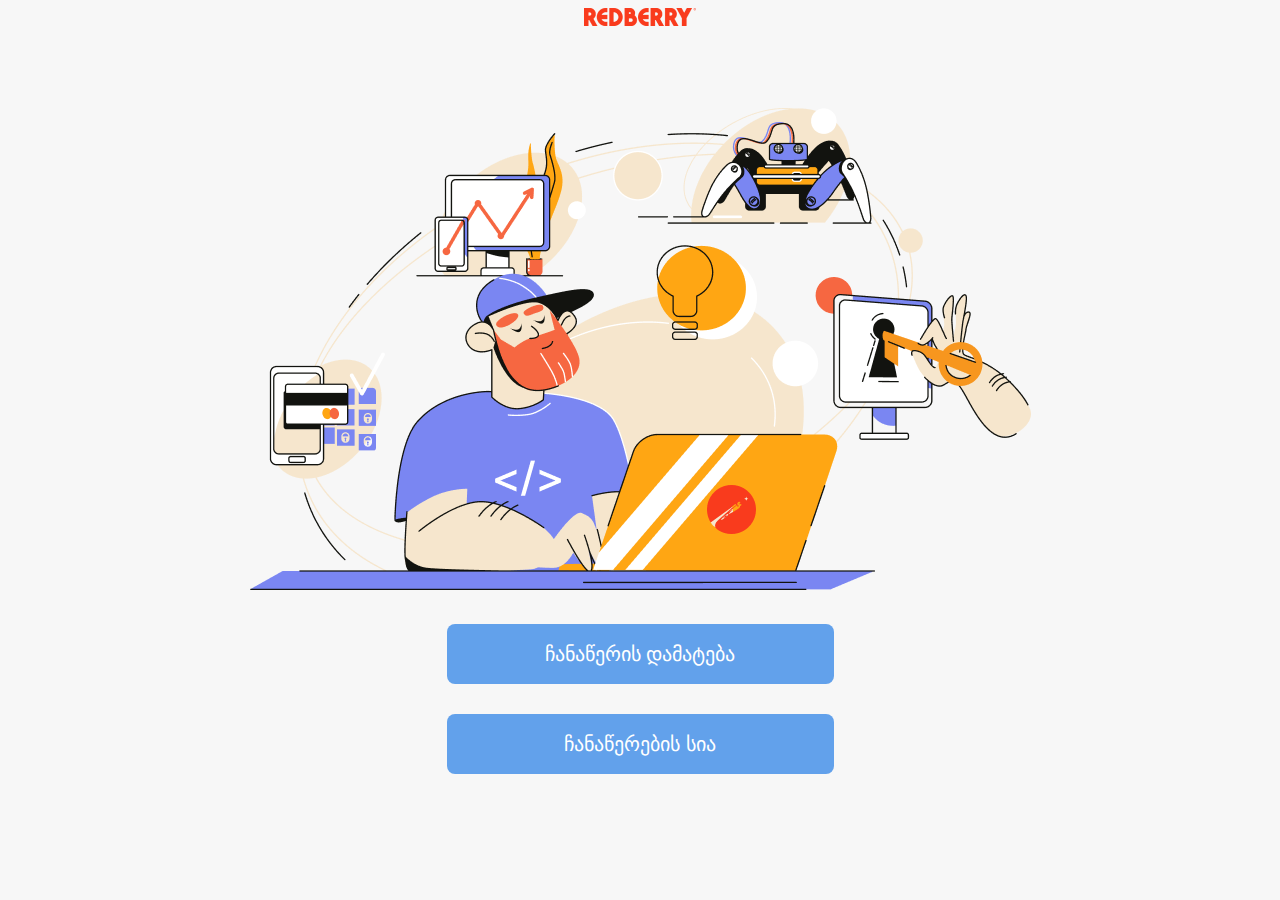
<file: index.html>
<!DOCTYPE html>
<html lang="en" id="mainBackgound">
    <link rel="stylesheet" href="styles.css">
<head>
    <meta charset="UTF-8">
    <meta http-equiv="X-UA-Compatible" content="IE=edge">
    <meta name="viewport" content="width=device-width, initial-scale=1.0">
    <title>Document</title>
    <header>
        <img src="/images/logo.png" alt="something went wrong">
    </header>
</head>
<body>
    <div>
        <img class="backgroundImage" src="/images/main_background.png">
    </div>
    
    <div>
        <a href="employee_info.html">
        <button class="mainButtons" id="addItems">ჩანაწერის დამატება</button></a>
    </div>
    
    <div>
        <button class="mainButtons" id="itemsList">ჩანაწერების სია</button>
    </div>
    
    
</body>
<script src="script.js"></script>
</html>


<!-- id="background" style="background-image: url('/images/main_background.png');" -->
</file>
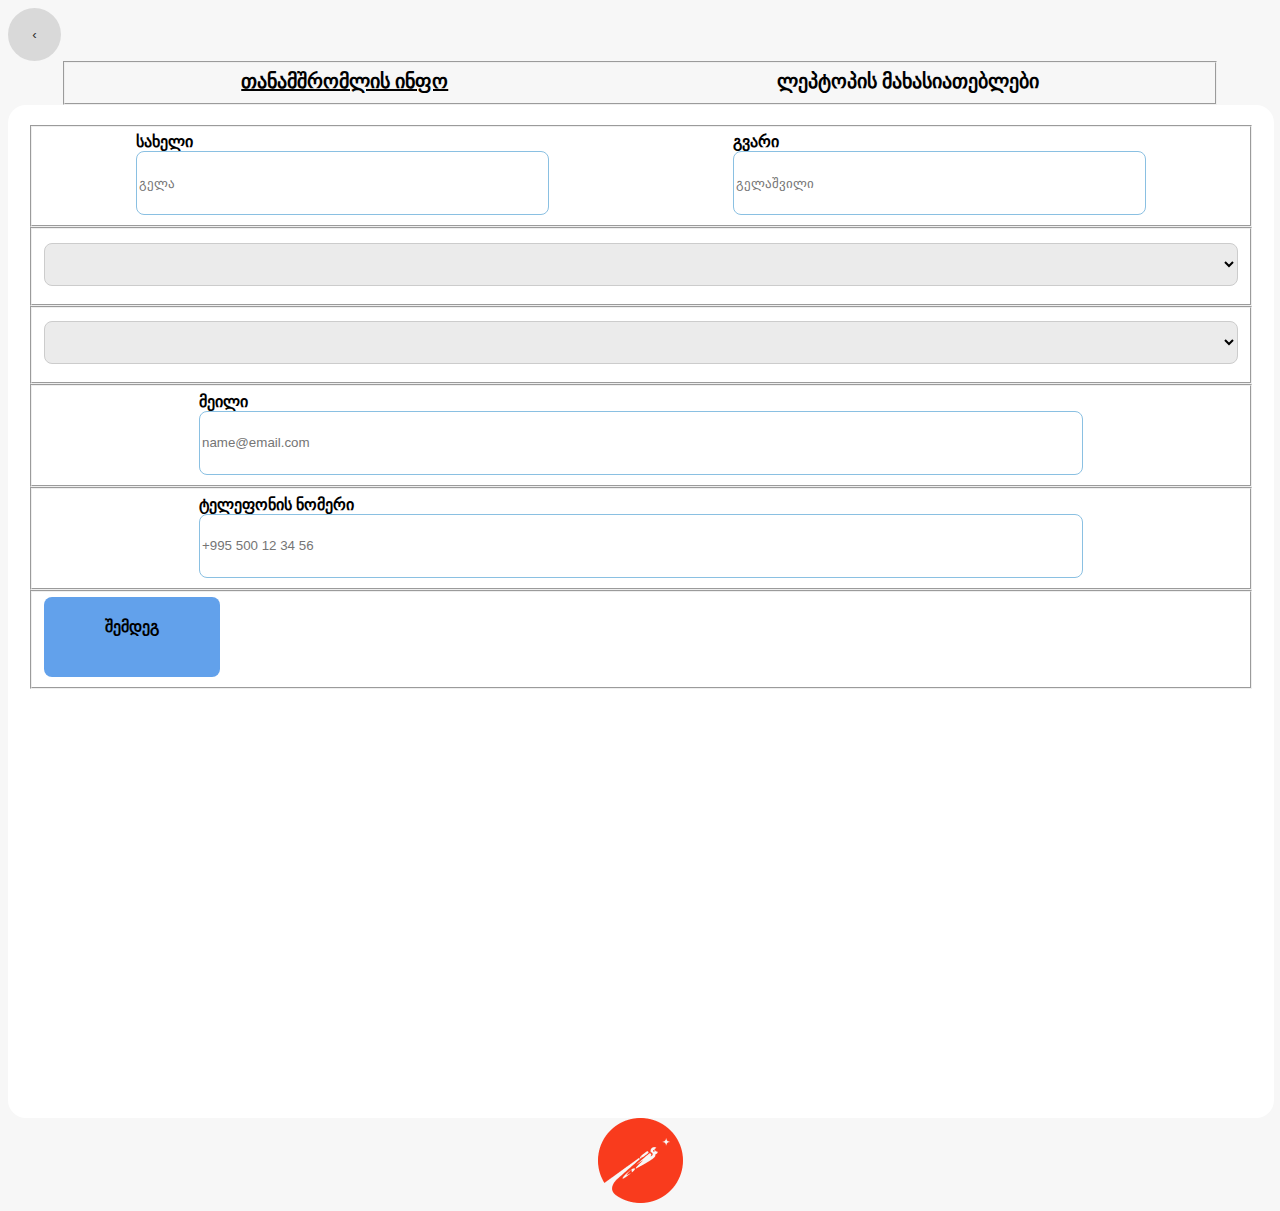
<file: employee_info.html>
<!DOCTYPE html>
<html lang="en">
    <link rel="stylesheet" href="styles.css">
<head>
    <meta charset="UTF-8">
    <meta http-equiv="X-UA-Compatible" content="IE=edge">
    <meta name="viewport" content="width=device-width, initial-scale=1.0">
    <title>Document</title>
</head>
<body>
    <a href="index.html">
        <button class="previous">&#8249;</button>
    </a>

    <fieldset id="title">
            <p1 id="p1Employee">
                <a href="employee_info.html">თანამშრომლის ინფო</a>
            </p1>
            <p1>
                <a href="laptop_info.html">ლეპტოპის მახასიათებლები</a>
            </p1>
    </fieldset>
    <form id="formEmployee">
        <fieldset>
            <section>
                <label>სახელი</label>
                <input type="text" class="input" id="name" placeholder="გელა" value="">
                <small id="smallname" hidden="ture">მინიმუმ 2 სიმბოლო, ქართული ასოები</small>
            </section>

            <section>
                <label>გვარი</label>
                <input type="text" class="input" id="surname" placeholder="გელაშვილი">
                <small id="smallsurname" hidden="ture">მინიმუმ 2 სიმბოლო, ქართული ასოები</small>
            </section>
        </fieldset>

        <fieldset>
            <select id="team_id" required>
                <option value="" disabled selected hidden>თიმი</option>
            </select>
        </fieldset>
        <fieldset>
            <select id="position_id" required>
                <option value="" disabled selected hidden>პოზიცია</option>
            </select>
        </fieldset>

        <fieldset>
            <section>
                <label>მეილი</label>
                <input type="email" class="input" id="email" placeholder="name@email.com">
                <small id="smallemail" hidden="ture">უნდა მთავრდებოდეს @redberry.ge-ით</small>
            </section>
        </fieldset>

        <fieldset>
            <section>
                <label>ტელეფონის ნომერი</label>
                <input type="tel" class="input" id="phone_number" placeholder="+995 500 12 34 56">
                <small id="smallphone_number" hidden="ture">უნდა აკმაყოფილებდეს ქართული მობ-ნომრის ფორმატს</small>
            </section>
        </fieldset>

        <fieldset>
            <a href="laptop_info.html">
               <div class="next">შემდეგ</div>
            </a>
        </fieldset>
    </form>
</body>
<footer>
    <img id="lowerLogo" src="/images/logo_footer.png" alt="Can't load image">
</footer>
<script src="script.js"></script>
</html>
</file>
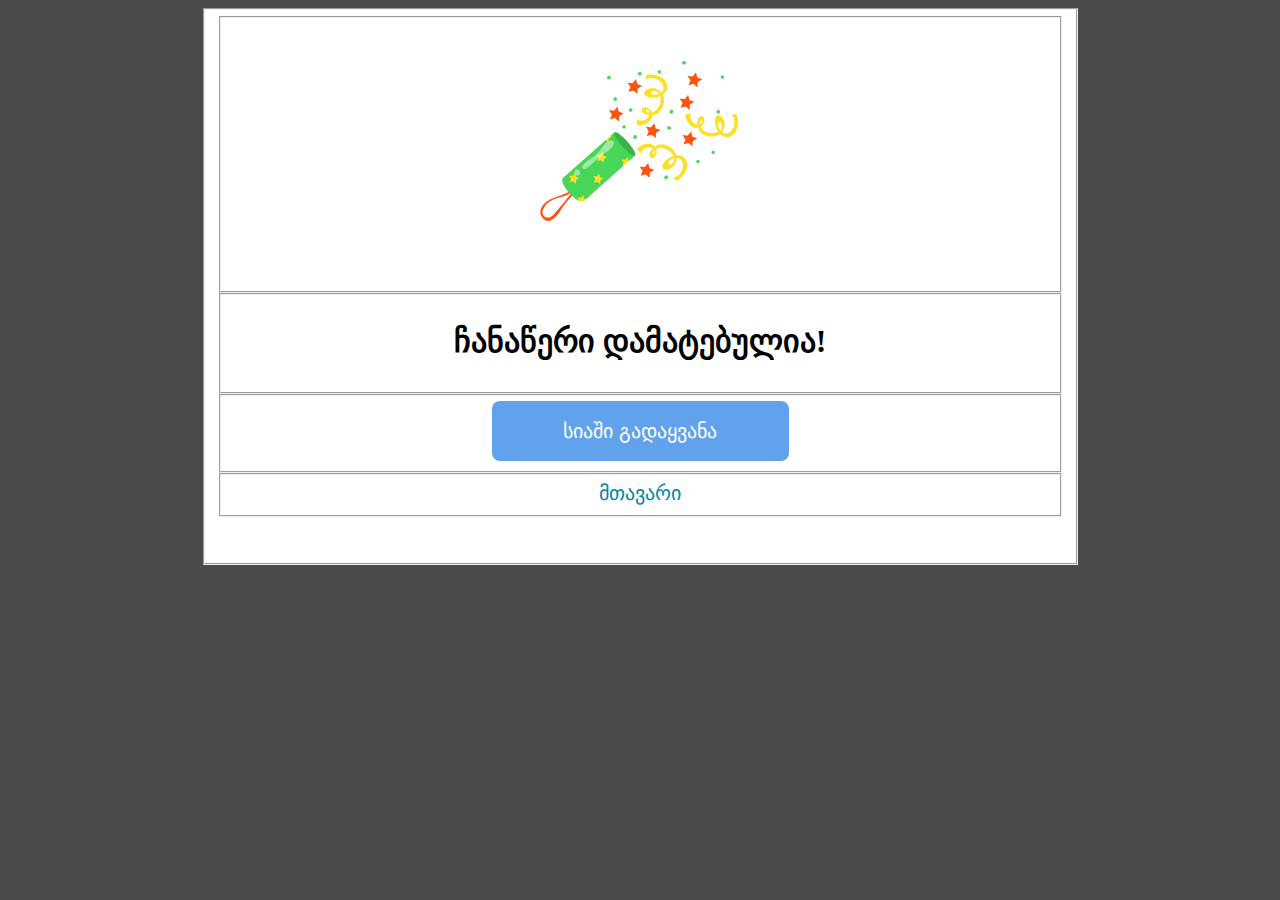
<file: finish.html>
<!DOCTYPE html>
<html lang="en">
    <link rel="stylesheet" href="styles.css">
<head>
    <meta charset="UTF-8">
    <meta http-equiv="X-UA-Compatible" content="IE=edge">
    <meta name="viewport" content="width=device-width, initial-scale=1.0">
    <title>Document</title>
</head>
<body id="finishPage">

    <fieldset id="successPopup">
        <fieldset>
            <img src="/images/success.png" alt="Can't load image" class="successPopup">
        </fieldset>

        <fieldset>
            <h1 class="successPopup">
                ჩანაწერი დამატებულია!
            </h1>
        </fieldset>

        <fieldset>
            <button class="successPopup">
                <p2>
                    სიაში გადაყვანა
                </p2>
            </button>
        </fieldset>
        
        <fieldset>
            <a href="index.html" class="successPopup" id="mainButtonOnFinish">
                მთავარი
            </a>
        </fieldset>
        
    </fieldset>
    
</body>
<script src="script.js"></script>
</html>
</file>
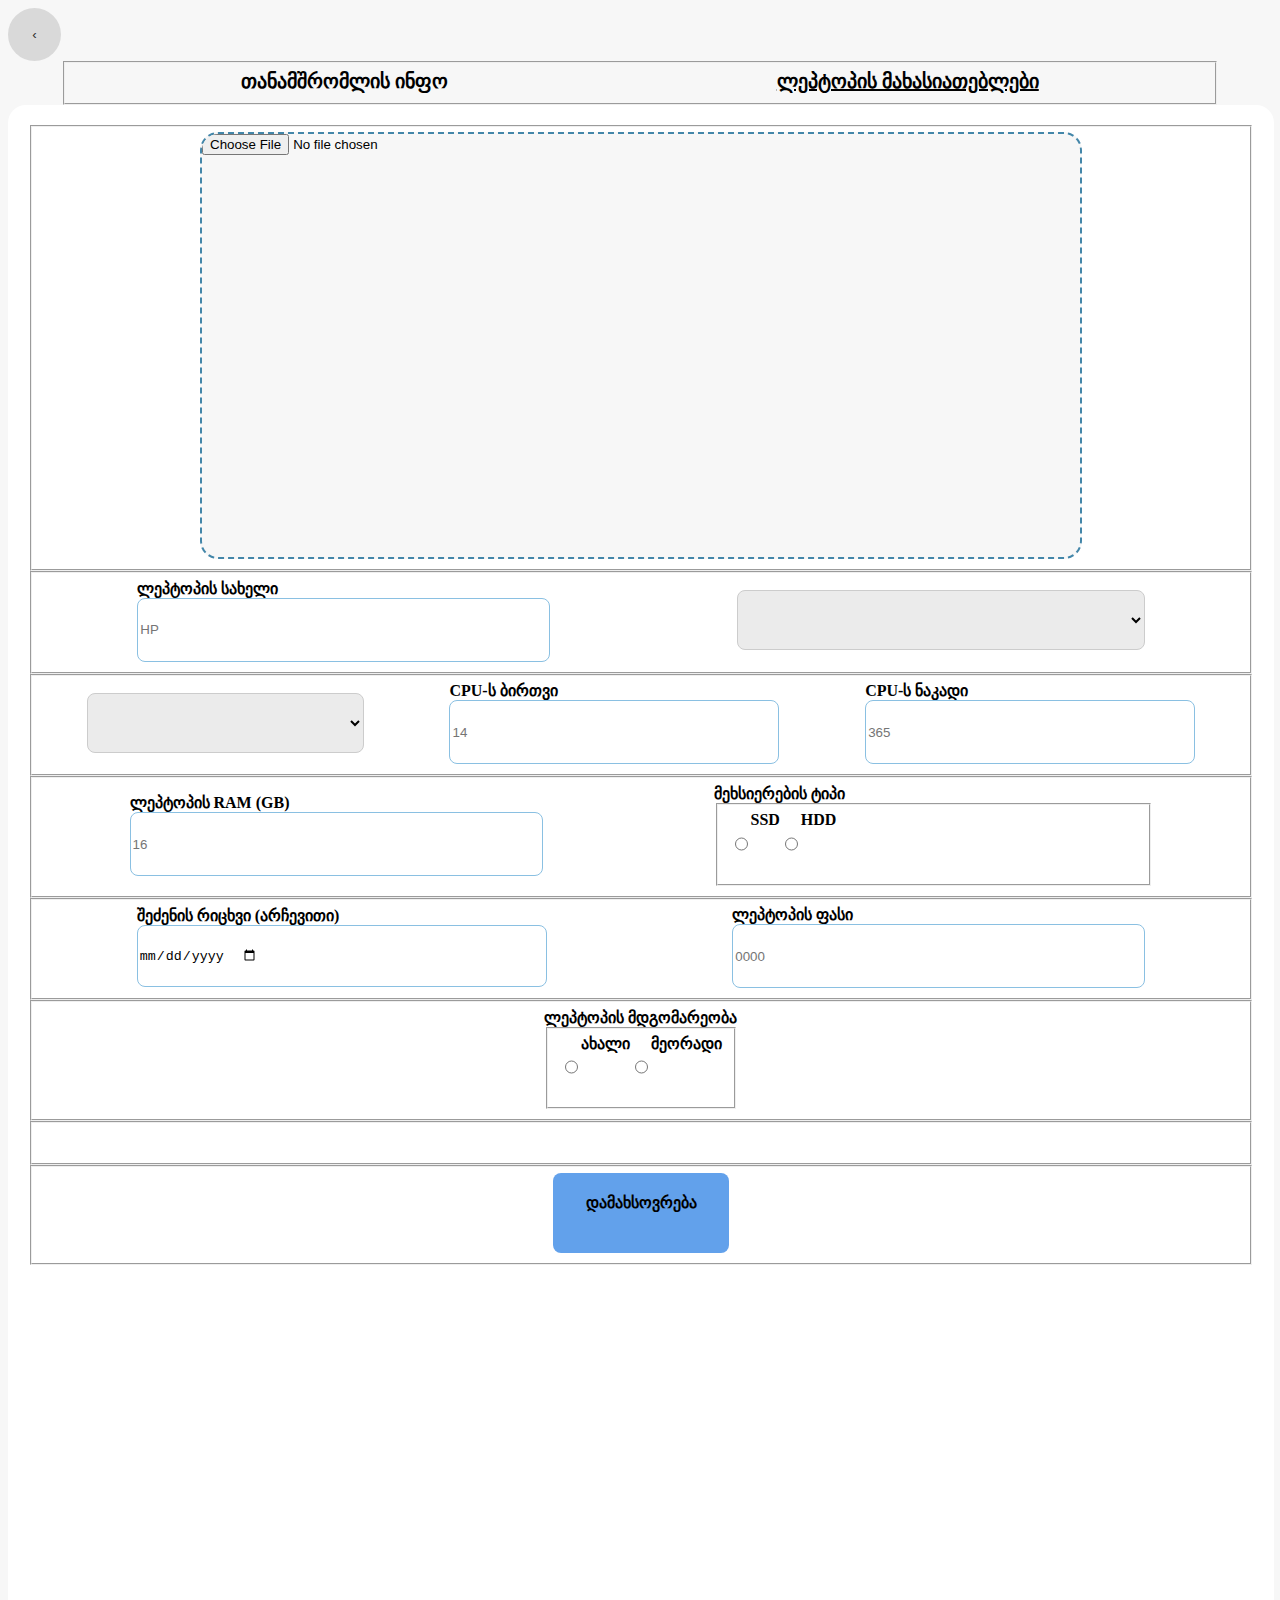
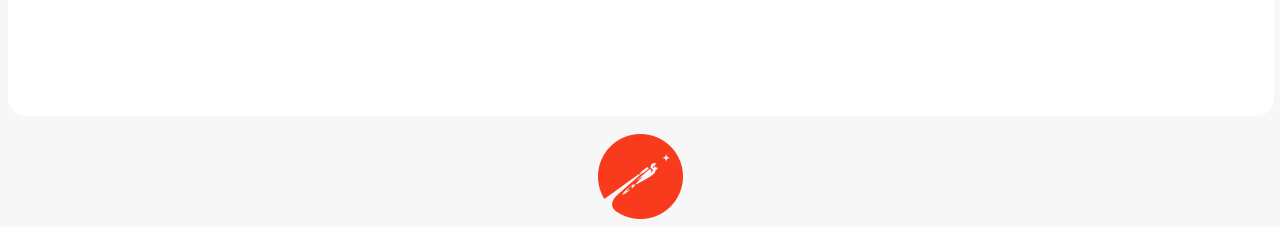
<file: laptop_info.html>
<!DOCTYPE html>
<html lang="en">
    <link rel="stylesheet" href="styles.css">
<head>
    <meta charset="UTF-8">
    <meta http-equiv="X-UA-Compatible" content="IE=edge">
    <meta name="viewport" content="width=device-width, initial-scale=1.0">
    <title>Document</title>
</head>
<body>
    <a href="index.html">
        <button class="previous">&#8249;</button>
    </a>
    <fieldset id="title">
        <p1>
            <a href="employee_info.html">თანამშრომლის ინფო</a>
        </p1>
        <p1 id="p1Laptop">
            <a href="laptop_info.html">ლეპტოპის მახასიათებლები</a>
        </p1>
    </fieldset>
    <form id="formLaptop">
        <fieldset>
            <input class="uploadImage" id="laptop_image" type="file" accept=".png , .jpg" value="drag the file">
            </input>
        </fieldset>

        <fieldset>
            <section>
                <label>ლეპტოპის სახელი</label>
                <input type="text" class="input" id="laptop_name" placeholder="HP"></input>
                <small id="smalllaptop_name" hidden="ture">ლათინური ასოები, ციფრები, !@#$%^&*()_+=</small>
            </section>
            <section>
                <select class="selection" id="laptop_brand_id" required>
                    <option value="" disabled selected hidden>ლეპტოპის ბრენდი</option>
                </select>
            </section>
        </fieldset>

        <fieldset>
            <section>
                <select class="selection" id="laptop_cpu" required>
                    <option value="" disabled selected hidden>CPU</option>    
                </select>
            </section>
            <section>
                <label>CPU-ს ბირთვი</label>
                <input type="text" class="input" id="laptop_cpu_cores" placeholder="14" required>
                <small id="smalllaptop_cpu_cores" hidden="ture">მხოლოდ ციფრები</small>
            </section>
            <section>
                <label>CPU-ს ნაკადი</label>
                <input type="text" class="input" id="laptop_cpu_threads" placeholder="365" required>
                <small id="smalllaptop_cpu_threads" hidden="ture">მხოლოდ ციფრები</small>
            </section>
        </fieldset>

        <fieldset>
            <section>
                <label>ლეპტოპის RAM (GB)</label>
                <input type="text" class="input" id="laptop_ram" placeholder="16" required>
                <small id="smalllaptop_ram" hidden="ture">მხოლოდ ციფრები</small>
            </section>
            <section>
                <label>მეხსიერების ტიპი</label>
                <fieldset id="storage_type">
                    <input type="radio" class="input" name="storage" value="SSD" id="laptop_hard_drive_type" required>
                    <label for="SSD">SSD</label>
                    <input type="radio" class="input" name="storage" value="HDD" id="laptop_hard_drive_type" required>
                    <label for="HDD">HDD</label>
                </fieldset>
            </section>
        </fieldset>

        <fieldset>
            <section>
                <label>შეძენის რიცხვი (არჩევითი)</label>
                <input type="date" class="input" id="laptop_purchase_date" placeholder="დდ/თთ/წწწწ">
            </section>
            <section>
                <label>ლეპტოპის ფასი</label>
                <input type="text" class="input" id="laptop_price" placeholder="0000">
                <small id="smalllaptop_price" hidden="true">მხოლოდ ციფრები</small>
            </section>
        </fieldset>

        <fieldset>
            <section>
                <label>ლეპტოპის მდგომარეობა</label>
                <fieldset>
                    <input type="radio" class="input" name="condition" value="ახალი" id="laptop_state" required>
                    <label for="new">ახალი</label>
                    <input type="radio" class="input" name="condition" value="მეორადი" id="laptop_state" required>
                    <label for="old">მეორადი</label>
                </fieldset>
            </section>
        </fieldset>

        <fieldset>
            <p2 id="back">უკან</p2>
        </fieldset>

        <fieldset>
            <!-- <a href="finish.html"> -->
            <div class="next" id="submit" onclick="submitForm()">დამახსოვრება
            </div>
        <!-- </a> -->
        </fieldset>      
    </form>
    
</body>

<br>
<footer>
    <img id="lowerLogo" src="/images/logo_footer.png" alt="Can't load image">
</footer>
<script src="script.js"></script>
</html>
</file>
<file: styles.css>
a{
    text-decoration: none;
    all: unset;
    cursor: pointer;
}

body {
    font-family: 'Helvetica Neue';
    font-style: normal;
    font-weight: 700;
    background-color: #F7F7F7;
}

header {
    position: absolute;
    width: 112px;
    height: 18px;
    left: calc(50% - 112px/2);
}

form {
    display: block;
    border-radius: 18px;
    background-color: #ffffff;
    padding: 20px;
    margin-left: auto;
    margin-right: auto;
}
/* input {
    padding: 12px 20px;
    margin: 8px 0;
    display: inline-block;
    border: 1.8px solid #8AC0E2;
    border-radius: 8px;
    height: 20px;
} */
select {
    width: 100%;
    padding: 12px 20px;
    margin: 8px 0;
    display: inline-block;
    border: 1px solid #ccc;
    box-sizing: border-box;
    background: #EBEBEB;
    border-radius: 8px;
}

fieldset {
    display: flex;
    /* border-color: transparent; */
}

p1 {
    display: flex;
    /* width: 1126px/2; */
    margin-left: auto;
    margin-right: auto;
    font-size: 20px;
}

footer {
    display: block;
    width: 85px;
    height: 85px;
    margin-left: auto;
    margin-right: auto;
}

small {
    font-weight: 300;
    font-size: 14px;
    color: #2E2E2E;
}

section {
    display: block;
    margin: auto;
}

button {
    width: 297px;
    height: 60px;
    background: #62A1EB;
    border-radius: 8px;
    border-color: transparent;
}

p2 {
    font-weight: 500;
    font-size: 20px;
    color: #FFFFFF;
}

#mainBackground {
    background-color: white;
}

#email, #phone_number {
    width: 878px;
}

#name, #surname, #laptop_name, #laptop_ram, #laptop_purchase_date, #laptop_price, #storage_type {
    width: 407px;
}

#laptop_brand_id {
    width: 408px;
}

#laptop_cpu {
    width: 277px;
}

#laptop_cpu_cores, #laptop_cpu_threads {
    width: 324px;
}

#title {
    display: flex;
    width: 1126px;
    margin-left: auto;
    margin-right: auto;
}

#finishPage {
    background-color: #4A4A4A;
}

#successPopup {
    display: block;
    background-color: #FFFFFF;
    width: 847px;
    height: 537px;
    margin-left: auto;
    margin-right: auto;
}

#mainButtonOnFinish {
    font-weight: 500;
    font-size: 20px;
    color: #0089A7;
}

#formEmployee {
    width: 1226px;
    height: 973px;
}

#formLaptop {
    width: 1226px;
    height: 1571px;
}

#p1Employee {
    text-decoration: underline;
}

#p1Laptop {
    text-decoration: underline;
}

.successPopup {
    margin-left: auto;
    margin-right: auto;
}

.backgroundImage {
    margin-top: 100px;
    margin-left: calc(50% - 781px/2);
}
.mainButtons {
    display: block;
    width: 387px;
    height: 60px;
    margin: 30px auto;

    background: #62A1EB;
    border-radius: 8px;
    border-color: transparent;
    
    font-weight: 500;
    font-size: 20px;
    color: white;
}

.mainButtons:hover {
    background-color: #317AD0;
}

.mainButtons:focus {
    background-color: #1A5DAB;
}

.smallText {
    width: 407px;
    height: 21px;
    font-weight: 300;
    font-size: 10px;
    line-height: 21px;
    display: flex;
    align-items: center;
    color: #2E2E2E;
    flex: none;
    order: 2;
    align-self: stretch;
    flex-grow: 0;
}

.previous {
    background-color: #D9D9D9;
    color: #2E2E2E;
    border-radius: 50%;
    width: 53px;
    height: 53px;
    border-color: transparent;
}

.next {
    height: 60px;
    width: 176px;
    margin: auto;
    background: #62A1EB;
    border-radius: 8px;
    border-color: transparent;
    text-align: center;
    padding-top: 20px;
}

.uploadImage {
    height: 423px;
    width: 878px;
    display: block;
    margin-left: auto;
    margin-right: auto;
    background: #F7F7F7;
    border: 2px dashed #4386A9;
    border-radius: 18px;
}

.input {
    display: flex;
    height: 60px;
    border: 1.8px solid #8AC0E2;
    border-radius: 8px;
}

.selection {
    display: flex;
    height: 60px;
    background: #EBEBEB;
    border-radius: 8px;
}

.itemsList {
    /* display: flex;
    width: 1300px; */
}

.itemsContainer {
    width: 600px;
}
</file>
